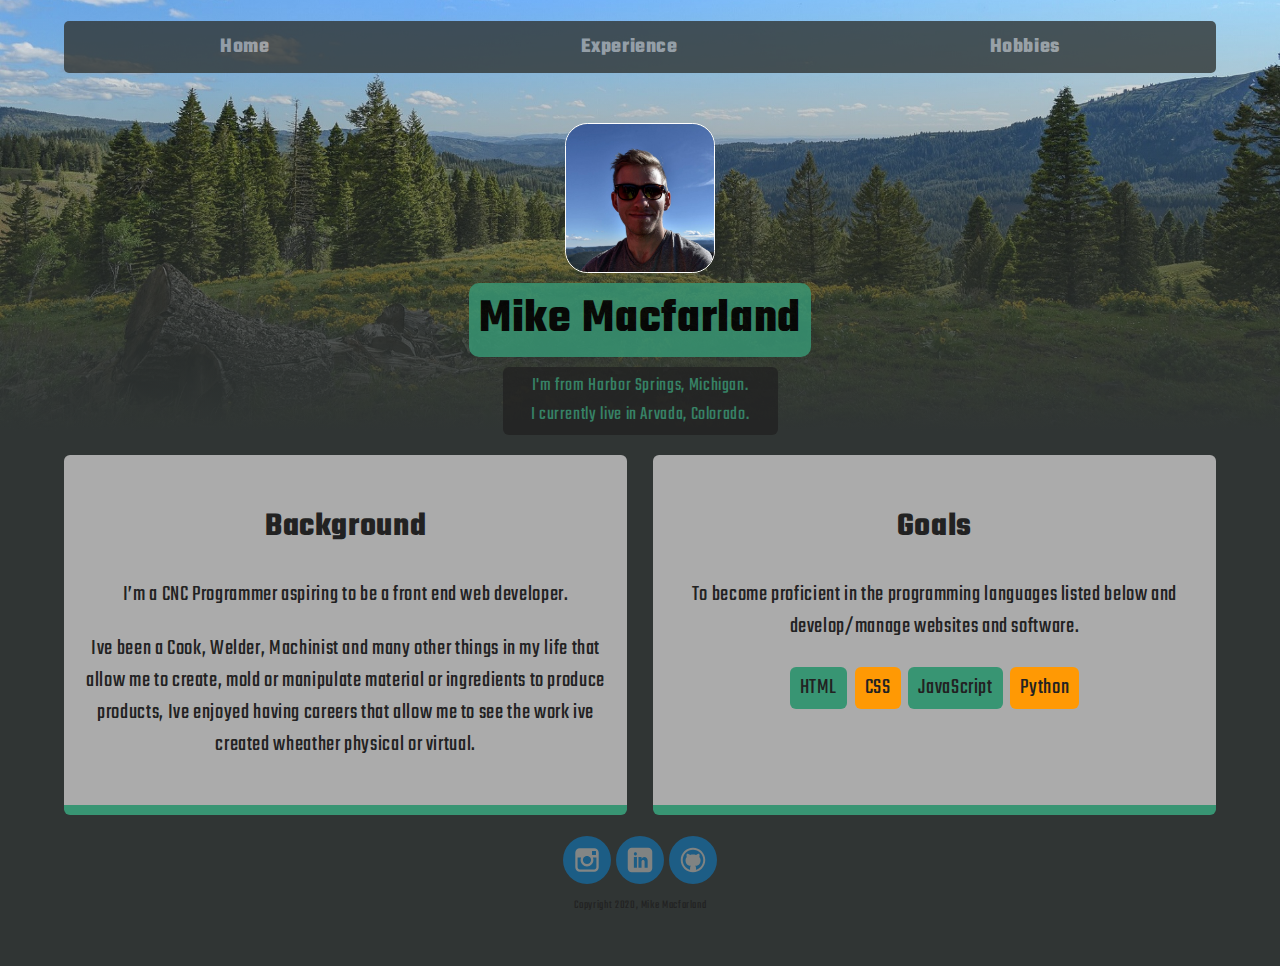
<file: pages/index.html>
<!doctype html>
<html lang="en">
<head>
  <meta charset="utf-8">
    <title>Mike Macfarlands Profile</title>
  <meta name="viewport" content="width=device-width, initial-scale=1.0">
    <link rel="stylesheet" href="../styles.css">
    <link rel="preconnect" href="https://fonts.gstatic.com">
    <link href="https://fonts.googleapis.com/css2?family=Teko:wght@400&display=swap" rel="stylesheet">
</head>
  <body>

    <header>
      <nav class="main-nav">
        <ul class="nav">
          <li><a href="index.html#">Home</a></li>
          <li><a href="experience.html">Experience</a></li>
          <li><a href="hobbies.html">Hobbies</a></li>
        </ul>
      </nav>

      <img src="../images/profile-pic.jpg" alt="picture of Mike Macfarland, web developer" class="profile-image">
        <h1 class="name-tag">Mike Macfarland</h1>
          
      <div><p class="location"> I'm from Harbor Springs, Michigan.<br>
        I currently live in Arvada, Colorado.</p>
      </div>
    </header>

    <main class="group">
      <section class="card background">
        <h2>Background</h2>
          <p>I’m a CNC Programmer aspiring to be a front end web developer.</p>
          <p>Ive been a Cook, Welder, Machinist and many other things in my life that allow me to create, mold or manipulate material 
              or ingredients to produce products, Ive enjoyed having careers that allow me to see the work ive created wheather physical or virtual.</p>
          </section> 
        
      <section class="card goals">
        <h2>Goals</h2>
          <p>To  become proficient in the programming languages listed below and develop/manage websites and software.</p>
        <ul class="skills">
          <li>HTML</li>
          <li>CSS</li>
          <li>JavaScript</li>
          <li>Python</li>
        </ul>
      </section> 
    </main>

    <footer>
      <ul>
        <li><a href="https://www.instagram.com/mikmaccc/" class="social instagram">Instagram</a></li>
        <li><a href="https://www.linkedin.com/in/mike-macfarland-2b7182133/" class="social linkedin">LinkedIn</a></li>
        <li><a href="https://github.com/mikemacfarland" class="social github">Github</a></li>
      </ul>
        <p class="copyright"> Copyright 2020, Mike Macfarland</p>
    </footer>
  </body>
</html>
</file>
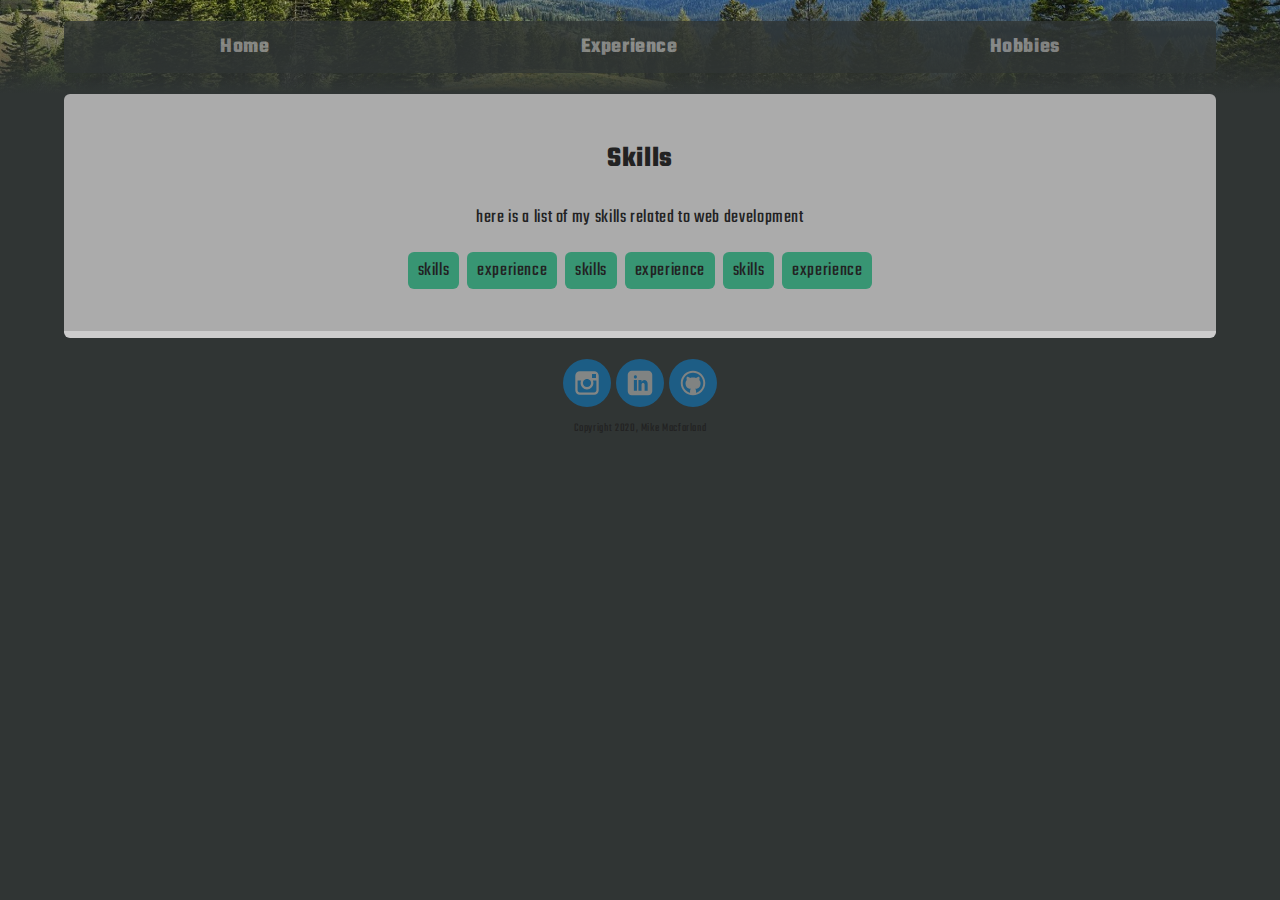
<file: pages/experience.html>
<!doctype html>
    <html lang="en">
        <head>
            <meta charset="utf-8">
                <title>Experience Page</title>
            <meta name="viewport" content="width=device-width, initial-scale=1.0">
                <link rel="stylesheet" href="../styles.css">
                <link rel="preconnect" href="https://fonts.gstatic.com">
                <link href="https://fonts.googleapis.com/css2?family=Teko:wght@400&display=swap" rel="stylesheet">
        </head>

    <body>
        <header>
        <nav class="main-nav">
            <ul class="nav">
                <li><a href="index.html#">Home</a></li>
                <li><a href="experience.html">Experience</a></li>
                <li><a href="hobbies.html">Hobbies</a></li>
            </ul>
        </nav>
        </header>
        
        <main>
            <section class="hobbies-card">
                <h2>Skills</h2>
                    <p>here is a list of my skills related to web development</p>
                        <ul class="hobby-tags">
                            <li>skills</li>
                            <li>experience</li>
                            <li>skills</li>
                            <li>experience</li>
                            <li>skills</li>
                            <li>experience</li>
                        </ul>
            </section>
        </main>

        <footer>
            <ul>
                <li><a href="https://www.instagram.com/mikmaccc/" class="social instagram">Instagram</a></li>
                <li><a href="https://www.linkedin.com/in/mike-macfarland-2b7182133/" class="social linkedin">LinkedIn</a></li>
                <li><a href="https://github.com/mikemacfarland" class="social github">Github</a></li>
            </ul>
                <p class="copyright"> Copyright 2020, Mike Macfarland</p>
        </footer>
    </body>
</html>
</file>
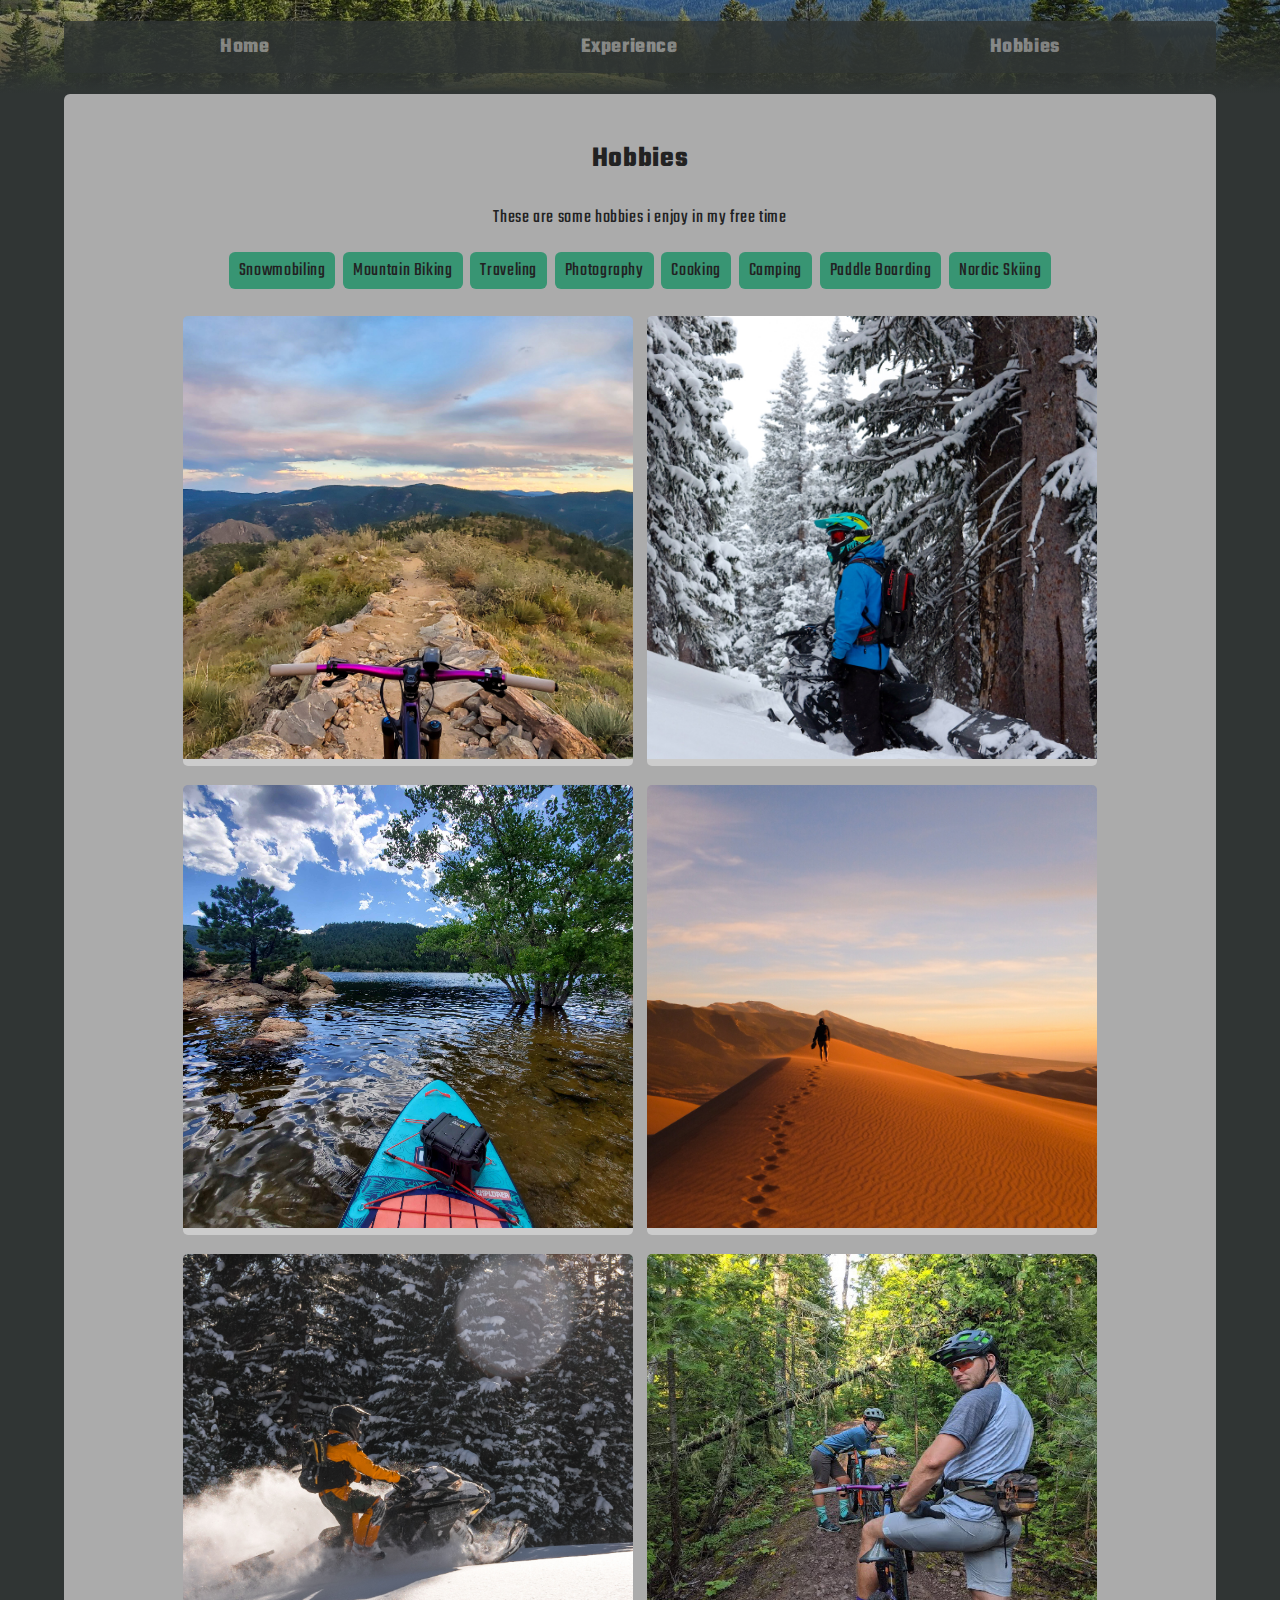
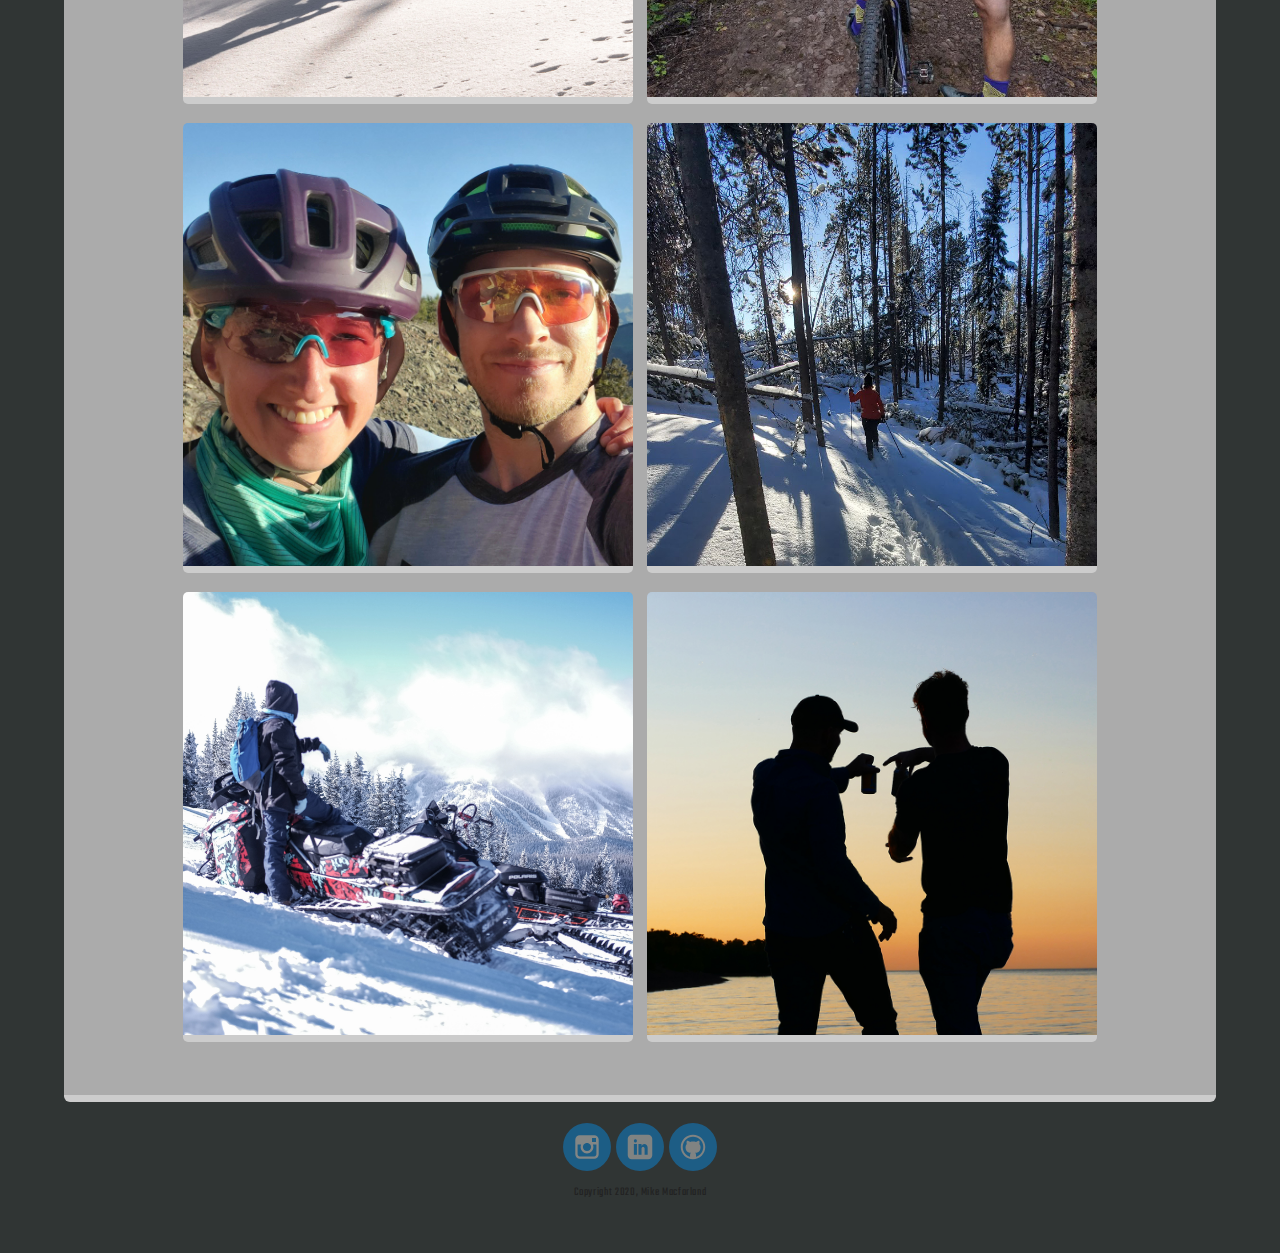
<file: pages/hobbies.html>
<!doctype html>
    <html lang="en">
        <head>
            <meta charset="utf-8">
                <title>Mike Macfarlands Profile</title>
            <meta name="viewport" content="width=device-width, initial-scale=1.0">
                <link rel="stylesheet" href="../styles.css">
                <link rel="preconnect" href="https://fonts.gstatic.com">
                <link href="https://fonts.googleapis.com/css2?family=Teko:wght@400&display=swap" rel="stylesheet">
        </head>
    
    
        <body>

            <header>
            <nav class="main-nav">
                <ul class="nav">
                    <li><a href="index.html#">Home</a></li>
                    <li><a href="experience.html">Experience</a></li>
                    <li><a href="hobbies.html">Hobbies</a></li>
                </ul>
            </nav>
            </header>
            
            <main>
                <section class="hobbies-card">
                    <h2>Hobbies</h2>
                        <p>These are some hobbies i enjoy in my free time</p>
                            <ul class="hobby-tags">
                                <li>Snowmobiling</li>
                                <li>Mountain Biking</li>
                                <li>Traveling</li>
                                <li>Photography</li>
                                <li>Cooking</li>
                                <li>Camping</li>
                                <li>Paddle Boarding</li>
                                <li>Nordic Skiing</li>
                            </ul>
                    <div class="gallery">
                        <ul>
                            <li><img class="hobbies-img" src="../images/hobbies/mountain-biking-1.jpg" alt="picture of mountain biking"> </li>
                            <li><img class="hobbies-img" src="../images/hobbies/snowmobiling-1.jpg" alt="picture of snowmobiling in the woods"></li>
                            <li><img class="hobbies-img" src="../images/hobbies/paddle-boarding.jpeg" alt="picture of paddle boarding"></li>
                            <li><img class="hobbies-img" src="../images/hobbies/sand-dunes.jpg" alt="picture of colorado sand dunes"></li>
                            <li><img class="hobbies-img" src="../images/hobbies/snowmobiling-2.jpg" alt="picture of snowmobiling"></li>
                            <li><img class="hobbies-img" src="../images/hobbies/mountain-biking-2.jpg" alt="picture of mountain biking"></li>
                            <li><img class="hobbies-img" src="../images/hobbies/mike-and-amber.jpg" alt="picture of mike and amber"></li>
                            <li><img class="hobbies-img" src="../images/hobbies/nordic-skiing.jpg" alt="picture of nordic skiing"></li>
                            <li><img class="hobbies-img" src="../images/hobbies/snowmobiling-3.jpg" alt="picture of friends with sunset over lake"></li>
                            <li><img class="hobbies-img" src="../images/hobbies/lake-sunset.jpg" alt="picture of friends with sunset over lake"></li>
                        </ul>
                    </div>
                </section>
            </main>

            <footer>
                <ul>
                    <li><a href="https://www.instagram.com/mikmaccc/" class="social instagram">Instagram</a></li>
                    <li><a href="https://www.linkedin.com/in/mike-macfarland-2b7182133/" class="social linkedin">LinkedIn</a></li>
                    <li><a href="https://github.com/mikemacfarland" class="social github">Github</a></li>
                </ul>
                    <p class="copyright"> Copyright 2020, Mike Macfarland</p>
            </footer>
        </body>
</html>
</file>
<file: styles.css>
/* GLOBAL SELECTOR */
* { 
  box-sizing: border-box;
} 

/* TYPE SELECTORS */

a {
  text-decoration: none;
  color: #999;
}

a:hover {
    color: #389573;
    transition: all 1s;
}

header {
  background: linear-gradient(transparent, #303534 99%),
              url('images/rocky-mountains.jpg') no-repeat center;
  background-size: cover;
  overflow: hidden;
  line-height: 1.5;
  font-size:1.2em;
}
 
header .profile-image {
  margin-top: 50px;
  display: block;
  margin-left:auto;
  margin-right:auto;
  width: 150px;
  height: 150px;
  border-radius: 15%;
  border: 1.5px solid white;
  transition: all 2s;
}

header .profile-image:hover {
  width:150px;
  height: 150px;
  transform: scale(1.1) rotate(0deg);
}

h1{
  font-size: 2.5em;
}

body {
  margin: 0;
  text-align: center;
  font-family: 'Teko', sans-serif;
  color: #222;
  background: #303534; 
  letter-spacing: .04em;
  font-size: 1em;
}

footer {
  width: 100%;
  min-height: 30px;
  padding: 20px 0 40px 0;
}

footer .copyright {
  top: -8px;
  font-size: .75em;
}

footer ul {
  list-style-type: none;
  width: 90%;
  padding: 0;
  margin: auto;
}

footer li {
  display: inline-block;
}

/* CLASS SELECTORS */

.nav {
  display: flex;
  justify-content: space-around;
  font-weight: 700;
  list-style-type: none;
  font-size: 1.1em;
}  

.nav a:hover {
  color:#389573;
} 

.main-nav {
  width: 90%;
  background:#303534 center;
  margin: auto;
  min-height: 30px;
  border-radius: 5px;
  opacity: 80%;
  line-height: 2.0;
} 

.main-nav ul {
  padding-left: 0;
} 

.nav li {
  padding: 5px 5px;
} 

.name-tag {
  opacity:.85;
  background-color: #389573;
  color: black;
  padding: 1px 10px;
  border-radius: 10px;
  display: table;
  margin: 10px auto;
} 

.location {
  width: 275px;
  background-color: #222;
  color: #389573;
  border-radius:6px;
  margin: auto;
  padding: 5px 0;
  opacity: 80%;
}

.goals{
  float: right;
  margin-right: 5%;
}

.background{
  float: left;
  margin-left:5%;
}

.card {
  margin-top: 20px;
  padding: 20px 10px 50px 10px;
  width: 44%;
  height: 360px;
  background: #ababab;
  border-bottom: 10px solid #cccccc;
  border-radius: 6px;
  transition: all .5s;
  font-size: 1.4em;
  border-color: #389573;
  transition: 1s;
}

.card ul{
  padding-left: 0;
}

.group:after {
  content: "";
  display: table;
  clear: both;
}

.skills li {
  border-radius: 6px;
  display: inline-block;
  background: #ff9904;
  padding: 5px 10px;
  margin: 2px;
}

.skills li:nth-child(odd) {
  background: #389573;
}

/* SOCIAL LINK CLASSES */

a.social {
  display: inline-block;
  text-indent: -9999px;
  width: 50px;
  height: 50px;
  background-size: 50px;
  opacity: .4;
  transition: all .5s;
}
a.instagram {
  background-image: url(images/instagram.svg);
}
a.linkedin {
  background-image: url(images/linkedin.svg);
}
a.github {
  background-image: url(images/github.svg);
}
a.social:hover {
  opacity: 1;
}
.clearfix {
  clear: both;
}

 /*  HOBBIES PAGE */

 /*  HOBBIES PAGE */

 /*  HOBBIES PAGE */

.hobbies-card{
  display: block;
  margin: auto;
  padding: 20px 20px 20px;
  width: 90%;
  text-align: center;
  background: #ababab;
  border-bottom: 7.5px solid #cccccc;
  border-radius: 6px;
  transition: all .5s;
  font-size: 1.2em
}

.hobbies-card ul{
  padding-left:0px;
}

.hobby-tags li {
  border-radius: 6px;
  display: inline-block;
  background: #389573;
  padding: 5px 10px;
  margin: 2px;
}

.hobbies-card:hover{
  border-color: #389573;
}

.hobbies-img{
  height: 600px;
  width: 600px;
  border-bottom: 7.5px solid #cccccc;
  border-radius: 5px;
}

.hobbies-img:hover{
  border-color: #389573;
  transition: 1s;
}

.gallery li{
  border: 5px;
  display: inline-block;
  padding: 5px;
}

/* @MEDIA STYLES */

/* @MEDIA STYLES */

/* @MEDIA STYLES */

/* HOME PAGE @MEDIA STYLES */

@media screen and (max-width: 1200px) {

  body{
    font-size: .92em;
  }

  .card{
    padding-bottom:30px;
  }
}

@media screen and (max-width: 1000px) {

  .card {
    float: none;
    width: 90%;
    margin: 20px auto;
  }

  .background{
    margin-top: 0;
  }

  main {
    padding-top: 20px;
  }
}

@media screen and (max-width: 500px) {

  body{
    font-size: .85em;
  }
}

@media screen and (max-width: 500px) {

  body{
    font-size: .8em;
  }

}

/* HOBBIES PAGE @MEDIA STYLES */

@media screen and (max-width: 1415px) {
  .hobbies-img{
    height: 450px;
    width: 450px;
    border-bottom: 7.5px solid #cccccc;
    border-radius: 5px;
  }
}

@media screen and (max-width: 1080px) {
  .hobbies-img{
    height: 420px;
    width: 420px;
    border-bottom: 7.5px solid #cccccc;
    border-radius: 5px;
  }
}

@media screen and (max-width: 1005px) {
  .hobbies-img{
    height: 350px;
    width: 350px;
    border-bottom: 7.5px solid #cccccc;
    border-radius: 5px;
  }
}

@media screen and (max-width: 870px) {
  .hobbies-img{
    height: 300px;
    width: 300px;
    border-bottom: 7.5px solid #cccccc;
    border-radius: 5px;
  }
}

@media screen and (max-width: 770px) {
  .hobbies-img{
    height: 400px;
    width: 400px;
    border-bottom: 7.5px solid #cccccc;
    border-radius: 5px;
  }
}

@media screen and (max-width: 520px) {
  .hobbies-img{
    height: 300px;
    width: 300px;
    border-bottom: 7.5px solid #cccccc;
    border-radius: 5px;
  }
}

@media screen and (max-width: 400px) {
  .hobbies-img{
    height: 280px;
    width: 280px;
    border-bottom: 7.5px solid #cccccc;
    border-radius: 5px;
  }
}

@media screen and (max-width: 370px) {
  .hobbies-img{
    height: 230px;
    width: 230px;
    border-bottom: 7.5px solid #cccccc;
    border-radius: 5px;
  }

}
</file>
